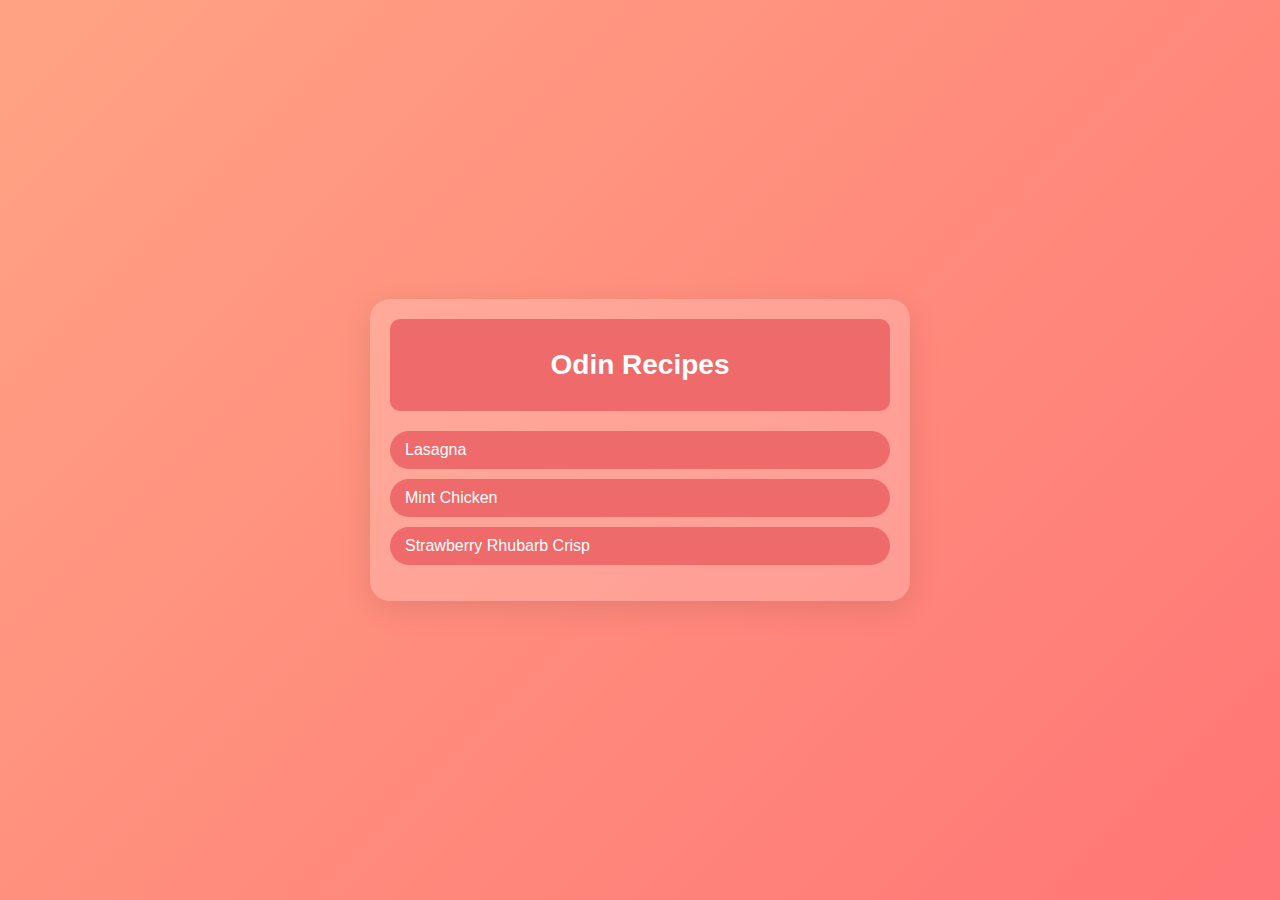
<file: index.html>
<!DOCTYPE html>
<html lang="en">
    <head>
        <meta charset="UTF-8">
        <title>Odin Recipes Project</title>
        <link rel="stylesheet" href="styles.css">
    </head>
    <body>
        <div class="container">
            <div class="title-card">
                <h1>Odin Recipes</h1>
            </div>
            <ul>
                <li><a href="recipes/lasagna.html">Lasagna</a></li>
                <li><a href="recipes/mint_chicken.html">Mint Chicken</a></li>
                <li><a href="recipes/strawberry_rhubarb_crisp.html">Strawberry Rhubarb Crisp</a></li>
            </ul>
        </div>
    </body>
</html>
</file>
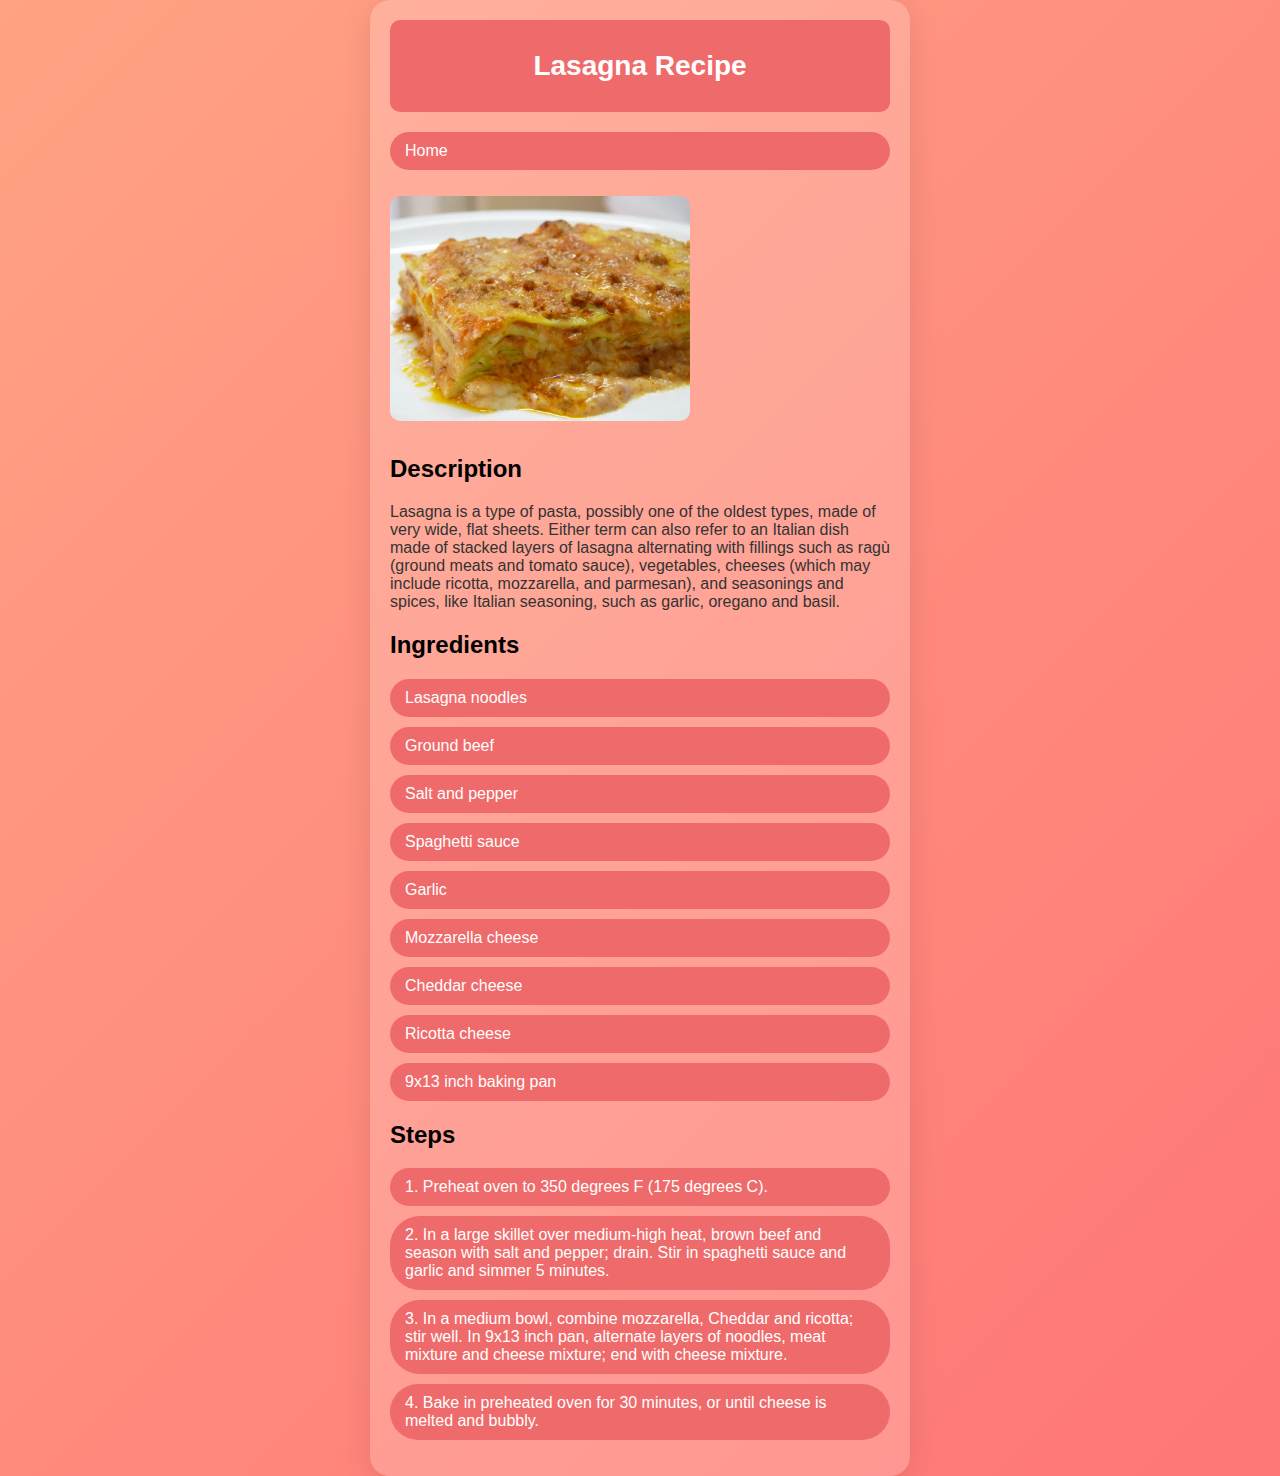
<file: recipes/lasagna.html>
<!DOCTYPE html>
<html lang="en">
    <head>
        <meta charset="UTF-8">
        <title>Lasagna Recipe</title>
        <link rel="stylesheet" href="../styles.css">
    </head>
    <body>
        <div class="container">
            <div class="title-card">
                <h1>Lasagna Recipe</h1>
            </div>
            <ul>
                <li><a href="../index.html">Home</a></li>
            </ul>
            <p>
                <img src="../images/Lasagna_bolognese.jpg" alt="A picture of a lasagna" width="300" height="300">
            </p>
            <h2>Description</h2>
            <p>Lasagna is a type of pasta, possibly one of the oldest types, made of very wide, flat sheets. Either term can also refer to an Italian dish made of stacked layers of lasagna alternating with fillings such as ragù (ground meats and tomato sauce), vegetables, cheeses (which may include ricotta, mozzarella, and parmesan), and seasonings and spices, like Italian seasoning, such as garlic, oregano and basil.</p>
            <h2>Ingredients</h2>
            <ul>
                <li>Lasagna noodles</li>
                <li>Ground beef</li>
                <li>Salt and pepper</li>
                <li>Spaghetti sauce</li>
                <li>Garlic</li>
                <li>Mozzarella cheese</li>
                <li>Cheddar cheese</li>
                <li>Ricotta cheese</li>
                <li>9x13 inch baking pan</li>
            </ul>
            <h2>Steps</h2>
            <ol>
                <li>Preheat oven to 350 degrees F (175 degrees C).</li>
                <li>In a large skillet over medium-high heat, brown beef and season with salt and pepper; drain. Stir in spaghetti sauce and garlic and simmer 5 minutes.</li>
                <li>In a medium bowl, combine mozzarella, Cheddar and ricotta; stir well. In 9x13 inch pan, alternate layers of noodles, meat mixture and cheese mixture; end with cheese mixture.</li>
                <li>Bake in preheated oven for 30 minutes, or until cheese is melted and bubbly.</li>
            </ol>
        </div>
    </body>
</html>
</file>
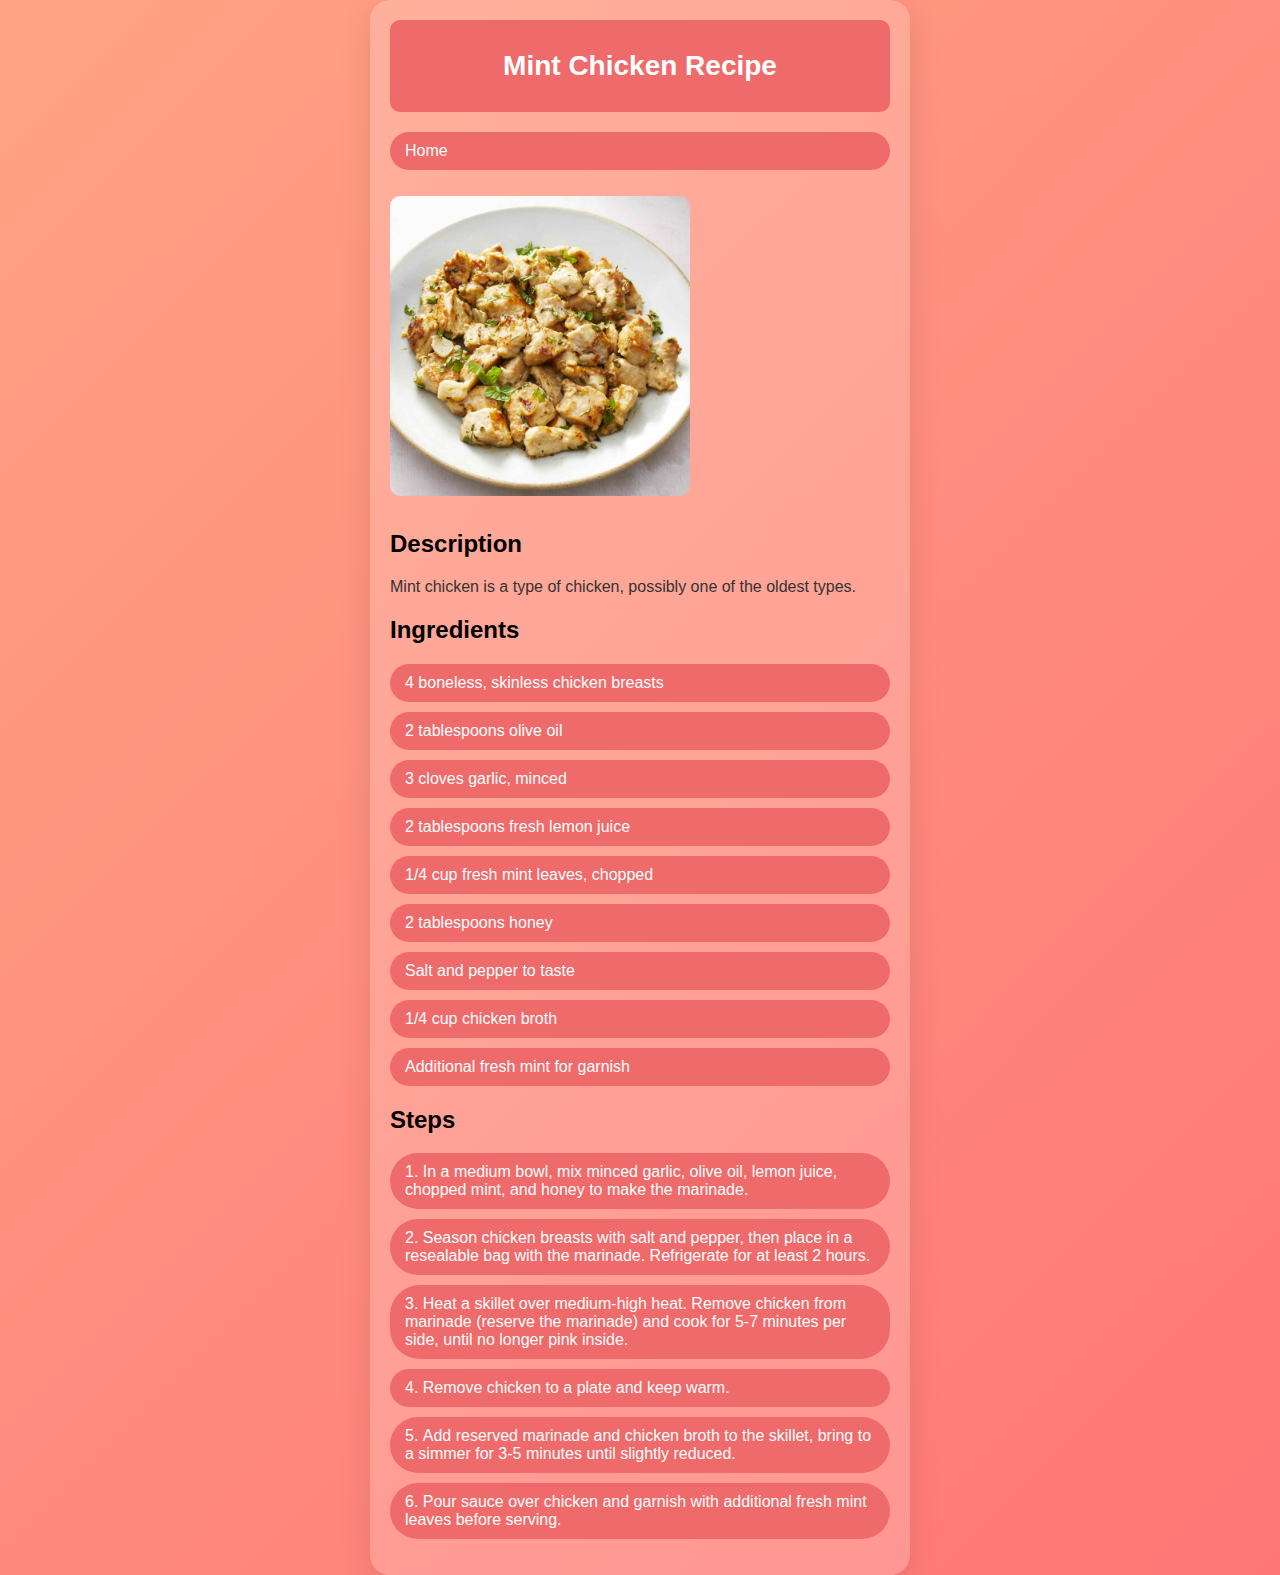
<file: recipes/mint_chicken.html>
<!DOCTYPE html>
<html lang="en">
    <head>
        <meta charset="UTF-8">
        <title>Mint Chicken Recipe</title>
        <link rel="stylesheet" href="../styles.css">
    </head>
    <body>
        <div class="container">
            <div class="title-card">
                <h1>Mint Chicken Recipe</h1>
            </div>
            <ul>
                <li><a href="../index.html">Home</a></li>
            </ul>
            <p>
                <img src="../images/Mint_Chicken_010-2000-4ca7a46e70264a799ae9862d78515098.jpg" alt="A picture of mint chicken" width="300" height="300">
            </p>
            <h2>Description</h2>
            <p>Mint chicken is a type of chicken, possibly one of the oldest types.</p>
            <h2>Ingredients</h2>
            <ul>
                <li>4 boneless, skinless chicken breasts</li>
                <li>2 tablespoons olive oil</li>
                <li>3 cloves garlic, minced</li>
                <li>2 tablespoons fresh lemon juice</li>
                <li>1/4 cup fresh mint leaves, chopped</li>
                <li>2 tablespoons honey</li>
                <li>Salt and pepper to taste</li>
                <li>1/4 cup chicken broth</li>
                <li>Additional fresh mint for garnish</li>
            </ul>
            <h2>Steps</h2>
            <ol>
                <li>In a medium bowl, mix minced garlic, olive oil, lemon juice, chopped mint, and honey to make the marinade.</li>
                <li>Season chicken breasts with salt and pepper, then place in a resealable bag with the marinade. Refrigerate for at least 2 hours.</li>
                <li>Heat a skillet over medium-high heat. Remove chicken from marinade (reserve the marinade) and cook for 5-7 minutes per side, until no longer pink inside.</li>
                <li>Remove chicken to a plate and keep warm.</li>
                <li>Add reserved marinade and chicken broth to the skillet, bring to a simmer for 3-5 minutes until slightly reduced.</li>
                <li>Pour sauce over chicken and garnish with additional fresh mint leaves before serving.</li>
            </ol>
        </div>
    </body>
</html>
</file>
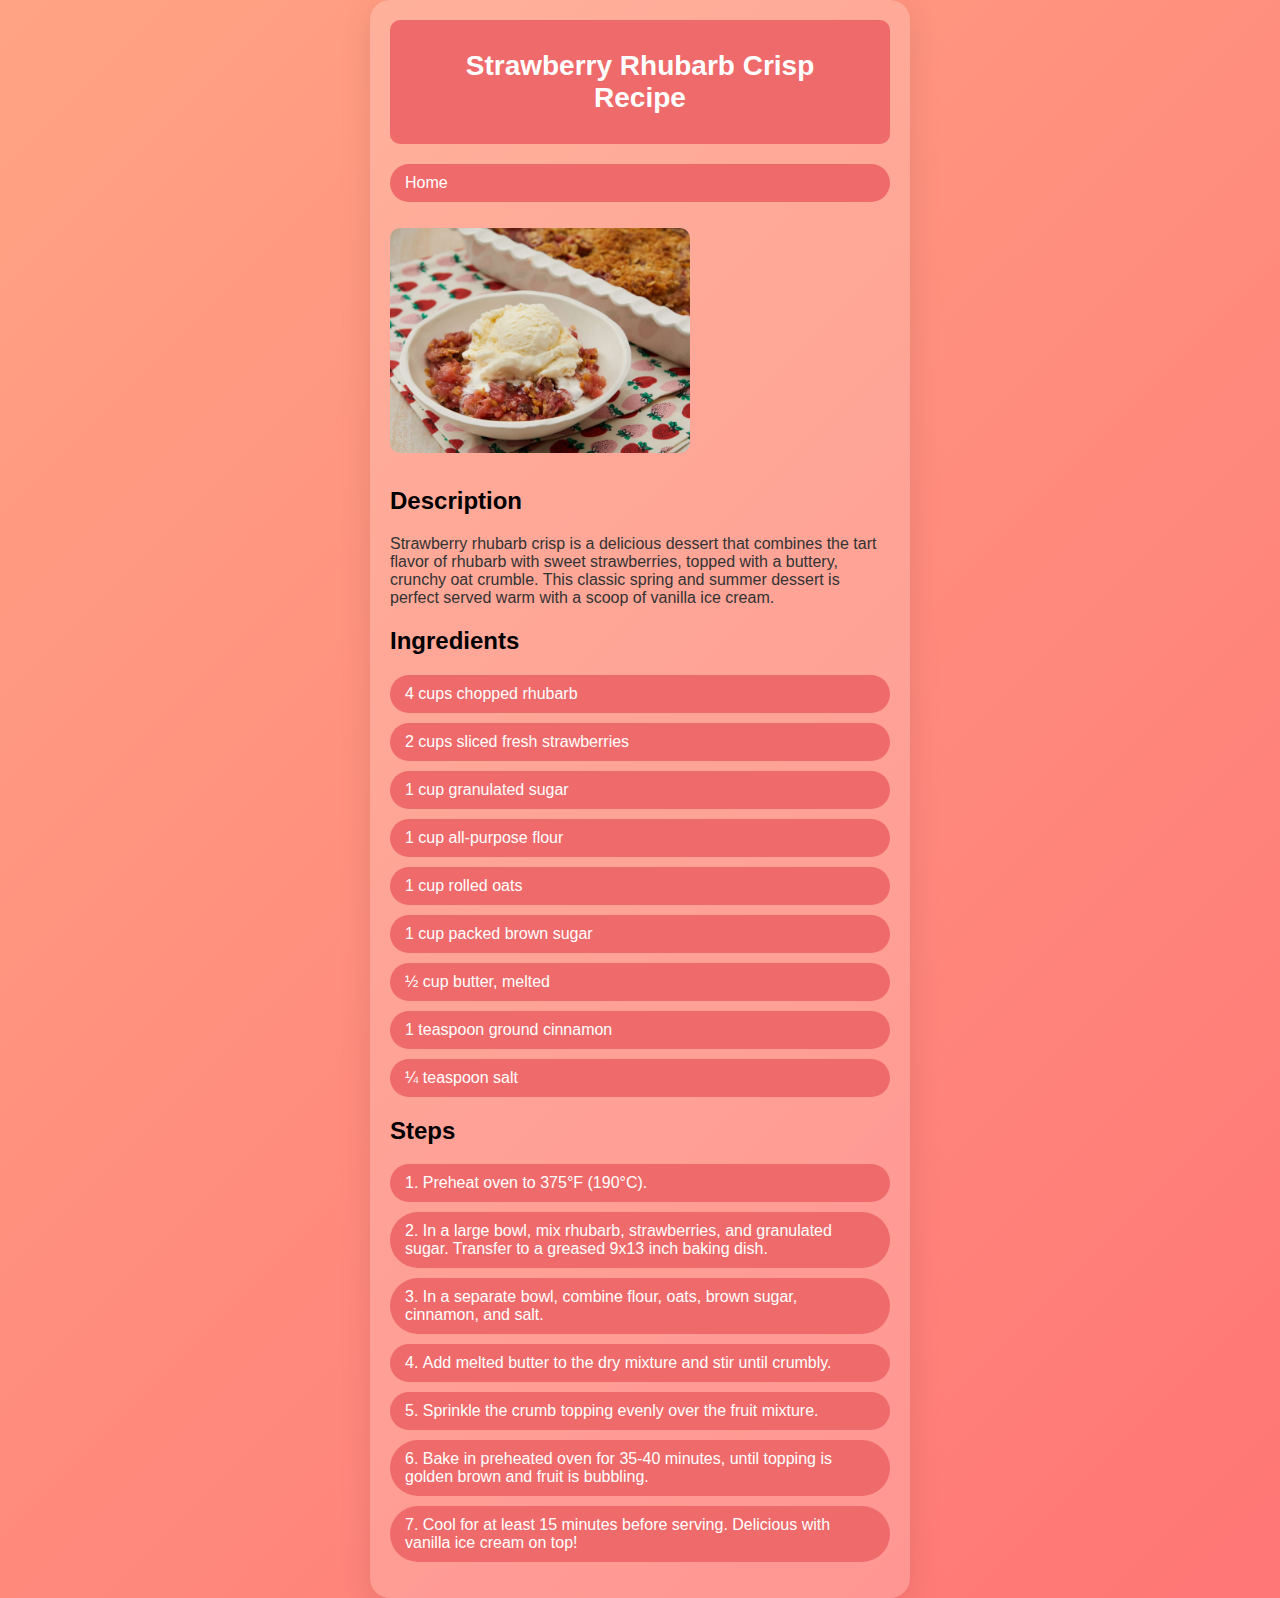
<file: recipes/strawberry_rhubarb_crisp.html>
<!DOCTYPE html>
<html lang="en">
    <head>
        <meta charset="UTF-8">
        <title>Strawberry Rhubarb Crisp Recipe</title>
        <link rel="stylesheet" href="../styles.css">
    </head>
    <body>
        <div class="container">
            <div class="title-card">
                <h1>Strawberry Rhubarb Crisp Recipe</h1>
            </div>
            <ul>
                <li><a href="../index.html">Home</a></li>
            </ul>
            <p>
                <img src="../images/12177-rhubarb-strawberry-crunch-DDMFS-4x3-bdef1568e01a4da5867b5d1063597bbe.jpg" alt="A picture of strawberry rhubarb crisp" width="300" height="300">
            </p>
            <h2>Description</h2>
            <p>Strawberry rhubarb crisp is a delicious dessert that combines the tart flavor of rhubarb with sweet strawberries, topped with a buttery, crunchy oat crumble. This classic spring and summer dessert is perfect served warm with a scoop of vanilla ice cream.</p>
            <h2>Ingredients</h2>
            <ul>
                <li>4 cups chopped rhubarb</li>
                <li>2 cups sliced fresh strawberries</li>
                <li>1 cup granulated sugar</li>
                <li>1 cup all-purpose flour</li>
                <li>1 cup rolled oats</li>
                <li>1 cup packed brown sugar</li>
                <li>½ cup butter, melted</li>
                <li>1 teaspoon ground cinnamon</li>
                <li>¼ teaspoon salt</li>
            </ul>
            <h2>Steps</h2>
            <ol>
                <li>Preheat oven to 375°F (190°C).</li>
                <li>In a large bowl, mix rhubarb, strawberries, and granulated sugar. Transfer to a greased 9x13 inch baking dish.</li>
                <li>In a separate bowl, combine flour, oats, brown sugar, cinnamon, and salt.</li>
                <li>Add melted butter to the dry mixture and stir until crumbly.</li>
                <li>Sprinkle the crumb topping evenly over the fruit mixture.</li>
                <li>Bake in preheated oven for 35-40 minutes, until topping is golden brown and fruit is bubbling.</li>
                <li>Cool for at least 15 minutes before serving. Delicious with vanilla ice cream on top!</li>
            </ol>
        </div>
    </body>
</html>
</file>
<file: styles.css>
body {
    background-color: #ffa384;
    background-image: linear-gradient(135deg, #ffa384, #ff7676);
    font-family: Arial, sans-serif;
    display: flex;
    justify-content: center;
    align-items: center;
    min-height: 100vh;
    margin: 0;
}

h1 {
    color: white;
    text-align: center;
    padding: 20px;
    margin: 0;
    font-size: 28px;
}

p {
    color: #333;
}

.container {
    background-color: rgba(255, 255, 255, 0.2);
    border-radius: 20px;
    width: 80%;
    max-width: 500px;
    padding: 20px;
    box-shadow: 0 8px 32px rgba(0, 0, 0, 0.1);
}

.title-card {
    background-color: #ef6a6a;
    border-radius: 10px;
    padding: 10px;
    margin-bottom: 20px;
}

ol {
    list-style-position: inside;
    padding: 0;
}

ol li {
    background-color: #ef6a6a;
    color: white;
    margin: 10px 0;
    padding: 10px 15px;
    border-radius: 30px;
    list-style-position: inside;
}

ul {
    list-style-type: none;
    padding: 0;
}

ul li {
    background-color: #ef6a6a;
    color: white;
    margin: 10px 0;
    padding: 10px 15px;
    border-radius: 30px;
}

ul li a {
    color: white;
    text-decoration: none;
}

img {
    max-width: 100%;
    height: auto;
    border-radius: 10px;
    margin: 10px 0;
}
</file>
